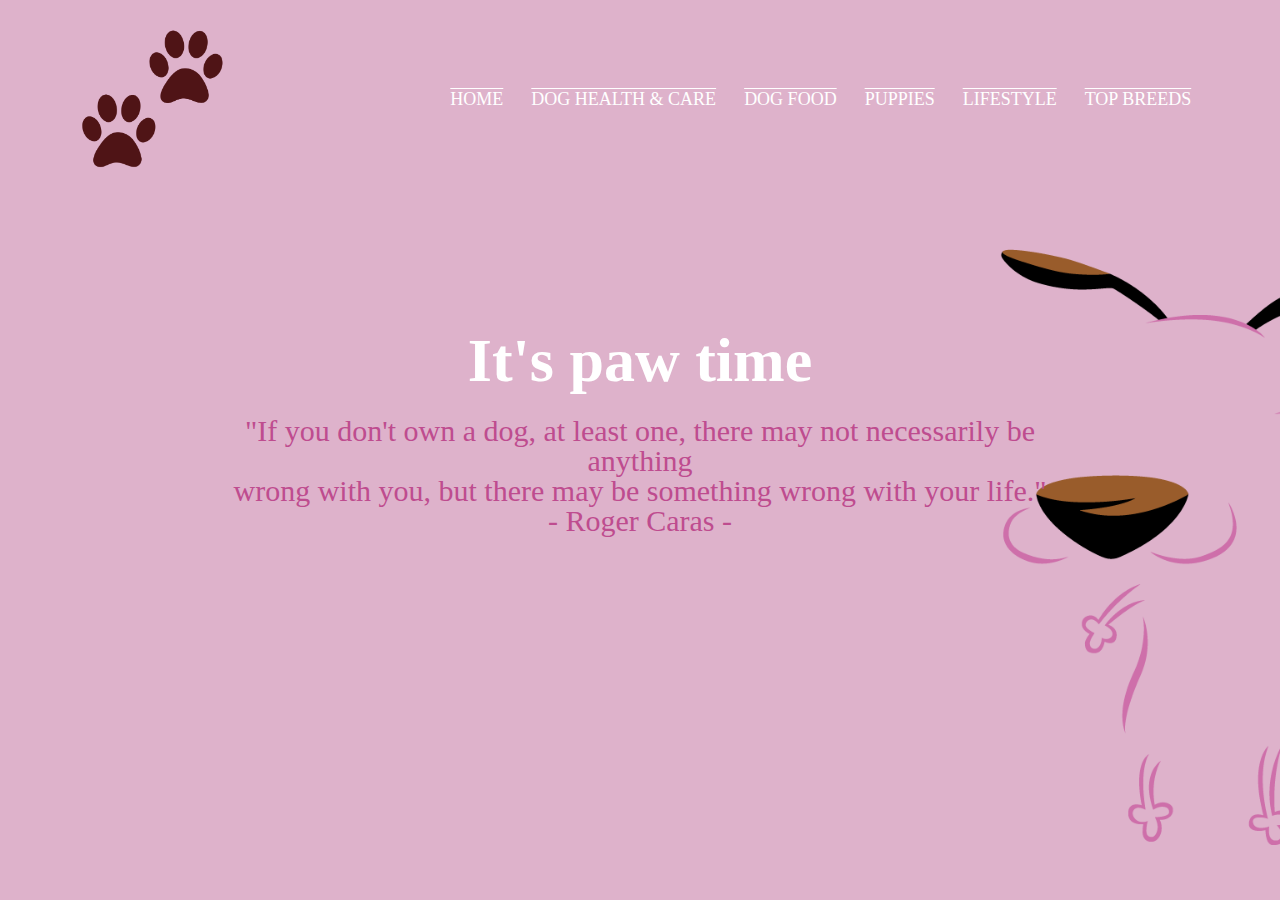
<file: index.html>
<!DOCTYPE html>
<html>
  <head>
    <meta name="viewport" content="with=device-width, initial-scale=1.0" />
    <title>Paw time</title>
    <link rel="stylesheet" href="style.css" />
    <link rel="preconnect" href="https://fonts.googleapis.com" />
    <link rel="preconnect" href="https://fonts.gstatic.com" crossorigin />
    <link
      href="http://cdnjs.cloudflare.com/ajax/libs/font-awesome/4.3.0/css/font-awesome.css"
      rel="stylesheet"
      type="text/css"
    />
  </head>

  <body>
    <section class="header">
      <nav>
        <a href="index.html"><img src="imagini/logo2.png" /></a>
        <div class="nav-links" id="navLinks">
          <span class="fa fa-times" onclick="hideMenu()"></span>
          <ul>
            <li><a href="index.html">HOME</a></li>
            <li><a href="health.html">DOG HEALTH & CARE</a></li>
            <li><a href="food.html">DOG FOOD</a></li>
            <li><a href="puppies.html">PUPPIES</a></li>
            <li><a href="lifestyle.html">LIFESTYLE</a></li>
            <li><a href="breeds.html">TOP BREEDS</a></li>
          </ul>
        </div>
        <span class="fa fa-bars" onclick="showMenu()"></span>
      </nav>

      <div class="text-box">
        <h1>It's paw time</h1>
        <p>
          "If you don't own a dog, at least one, there may not necessarily be
          anything <br />wrong with you, but there may be something wrong with
          your life." <br />- Roger Caras -
        </p>
      </div>
    </section>

    <!--JS inchidere/deschidere-->
    <script>
      var navLinks = document.getElementById("navLinks");

      function showMenu() {
        navLinks.style.right = "0";
      }
      function hideMenu() {
        navLinks.style.right = "-200px";
      }
    </script>
  </body>
</html>
</file>
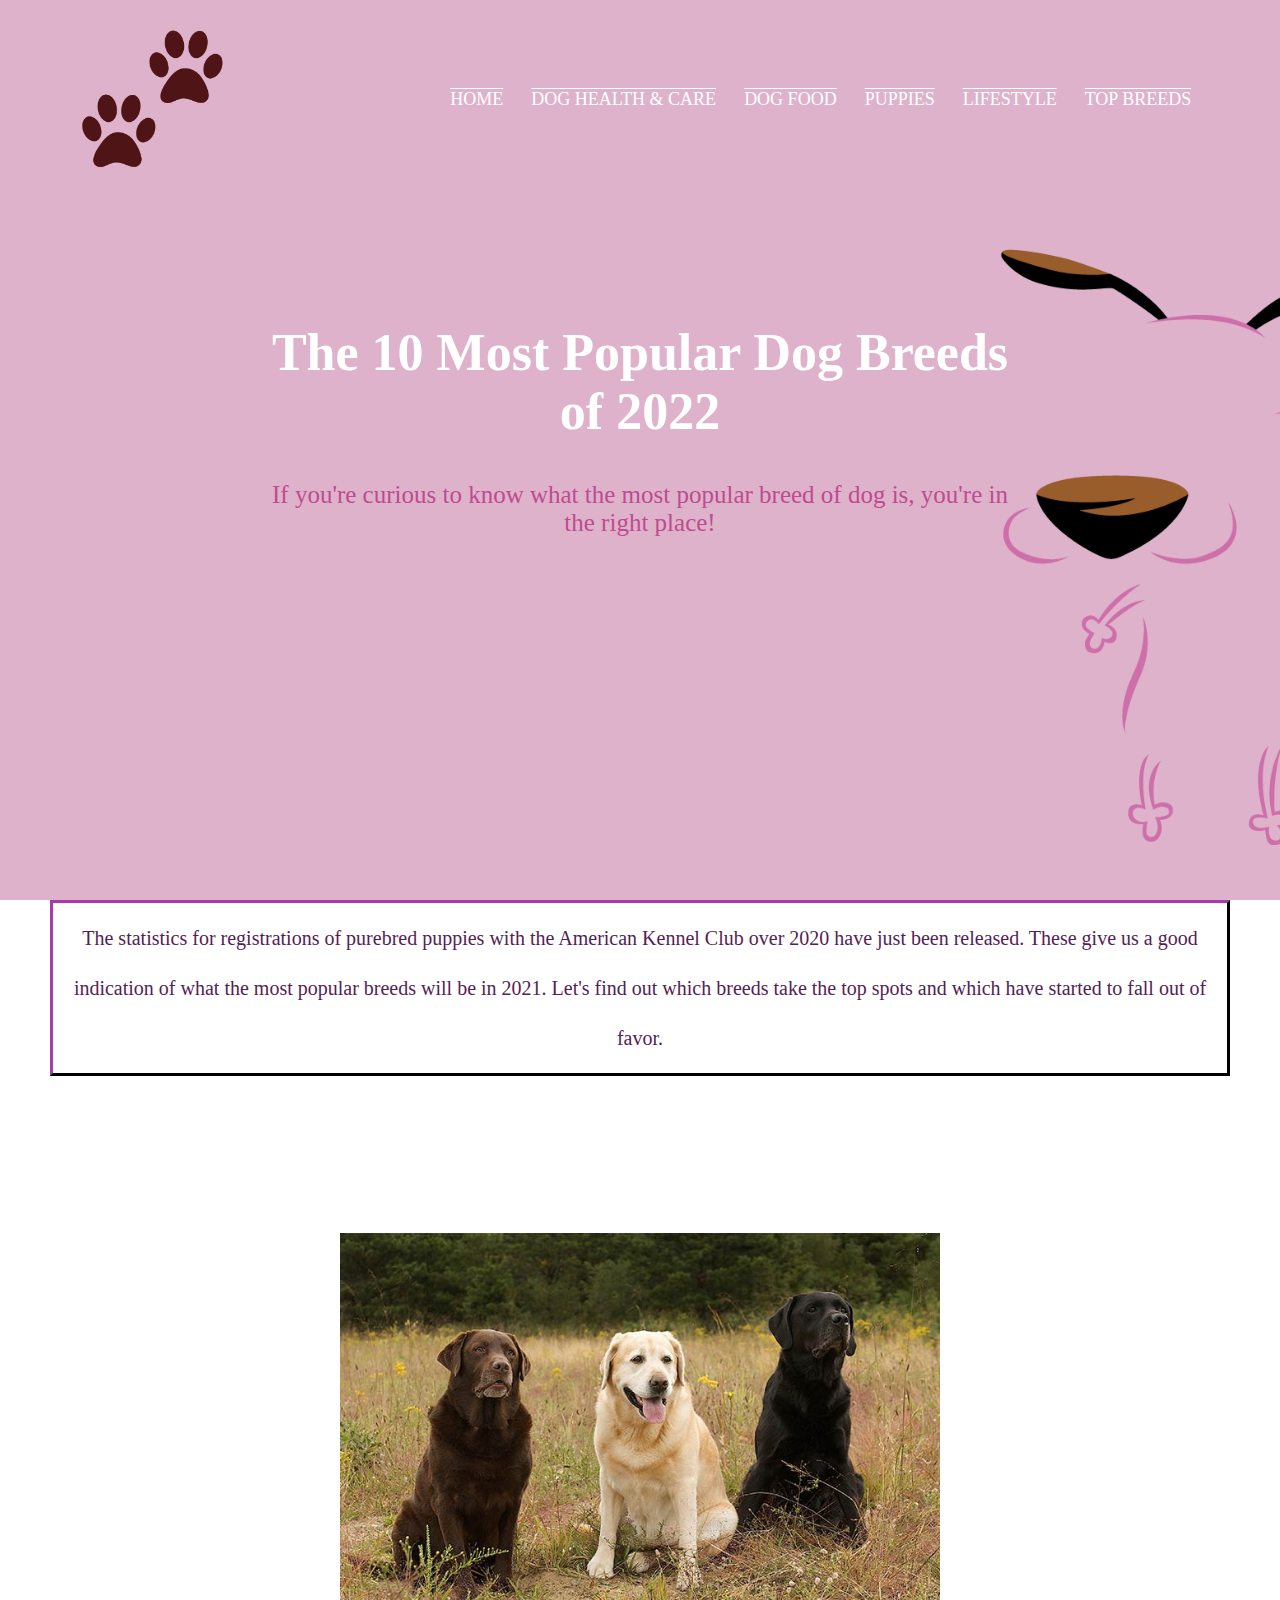
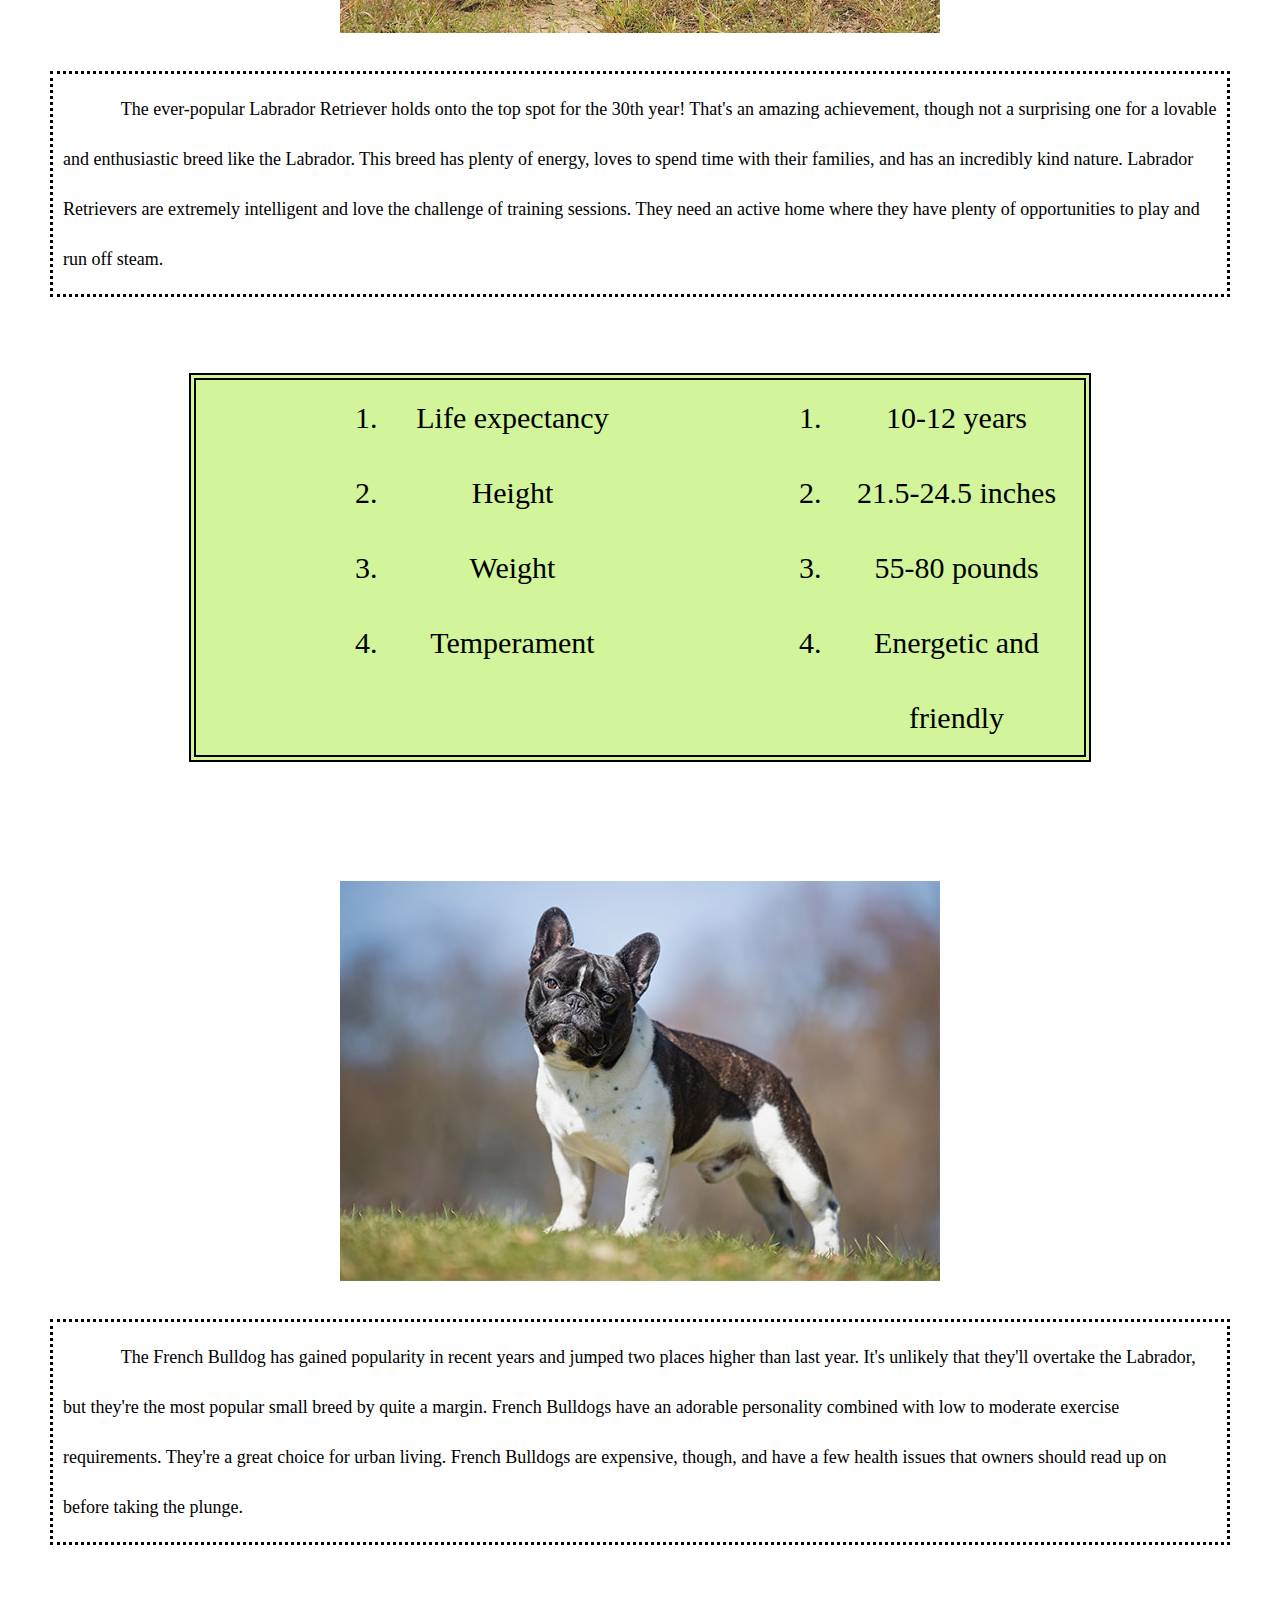
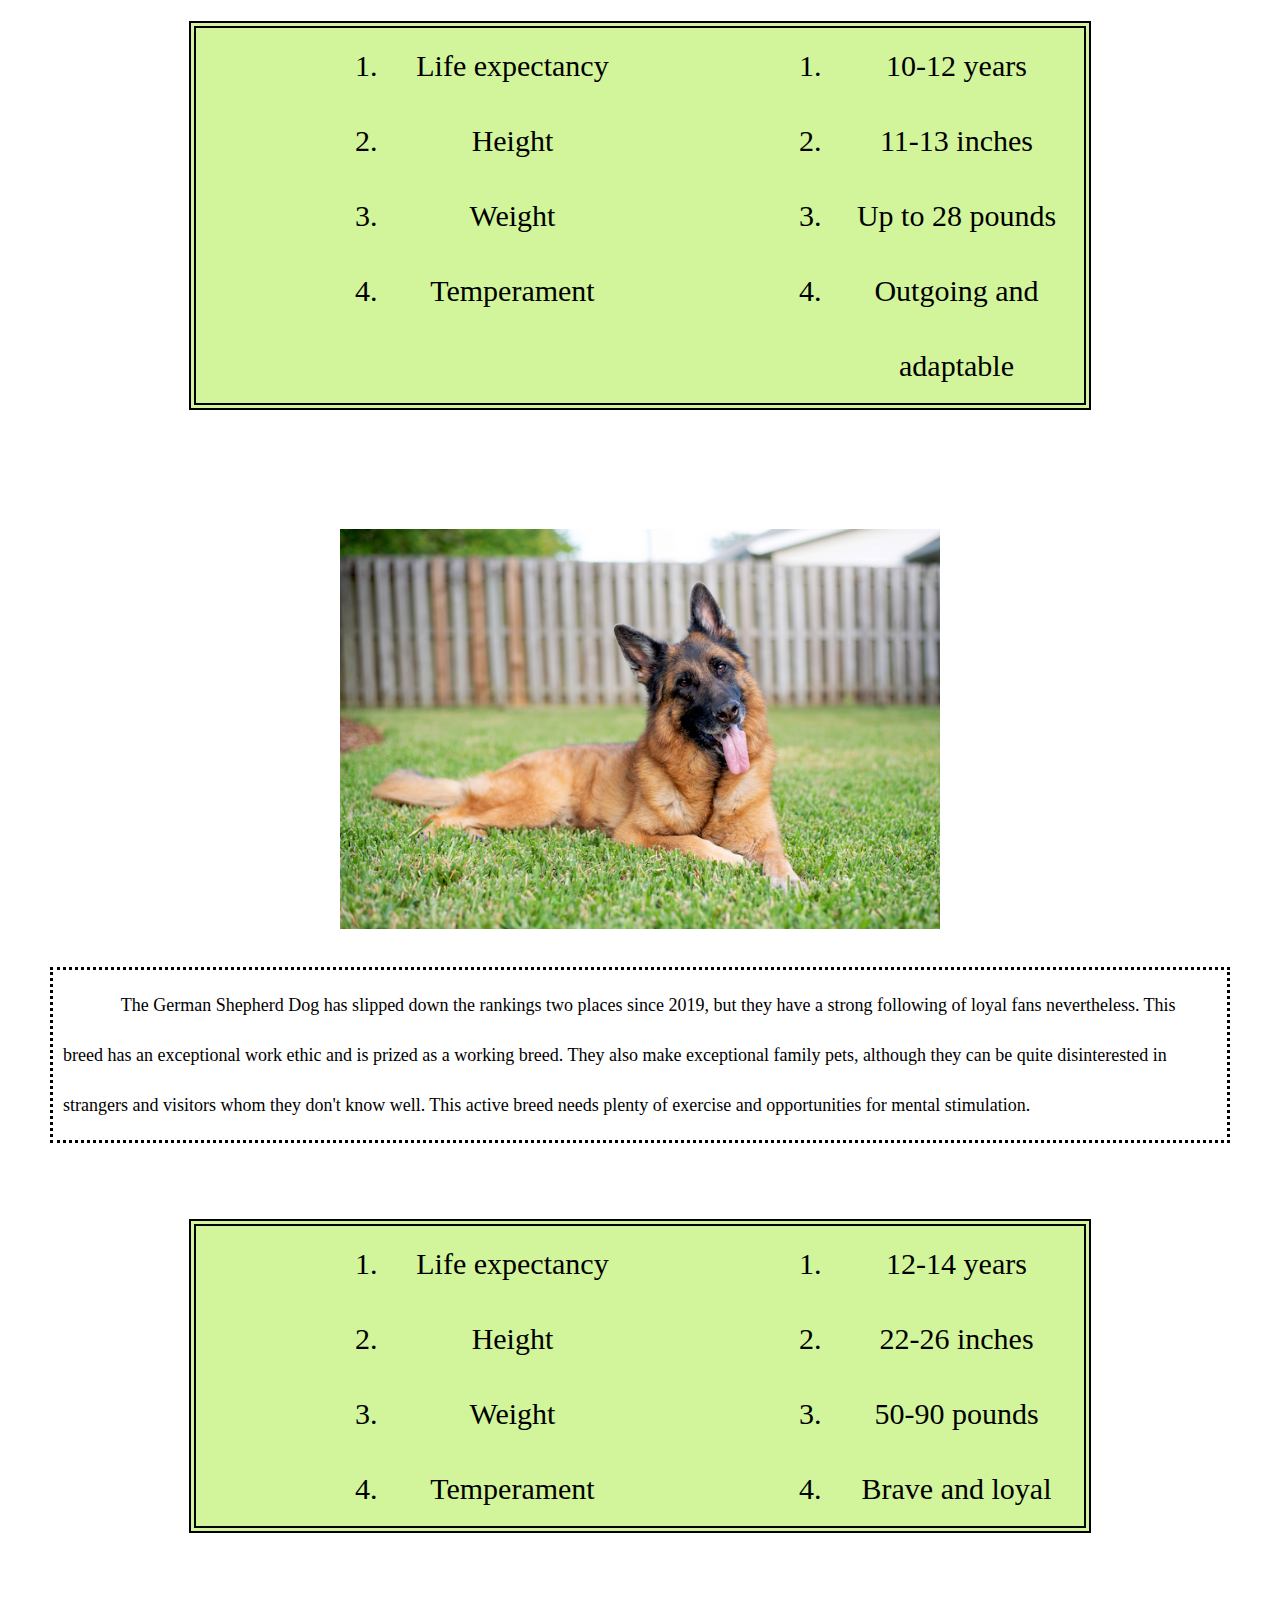
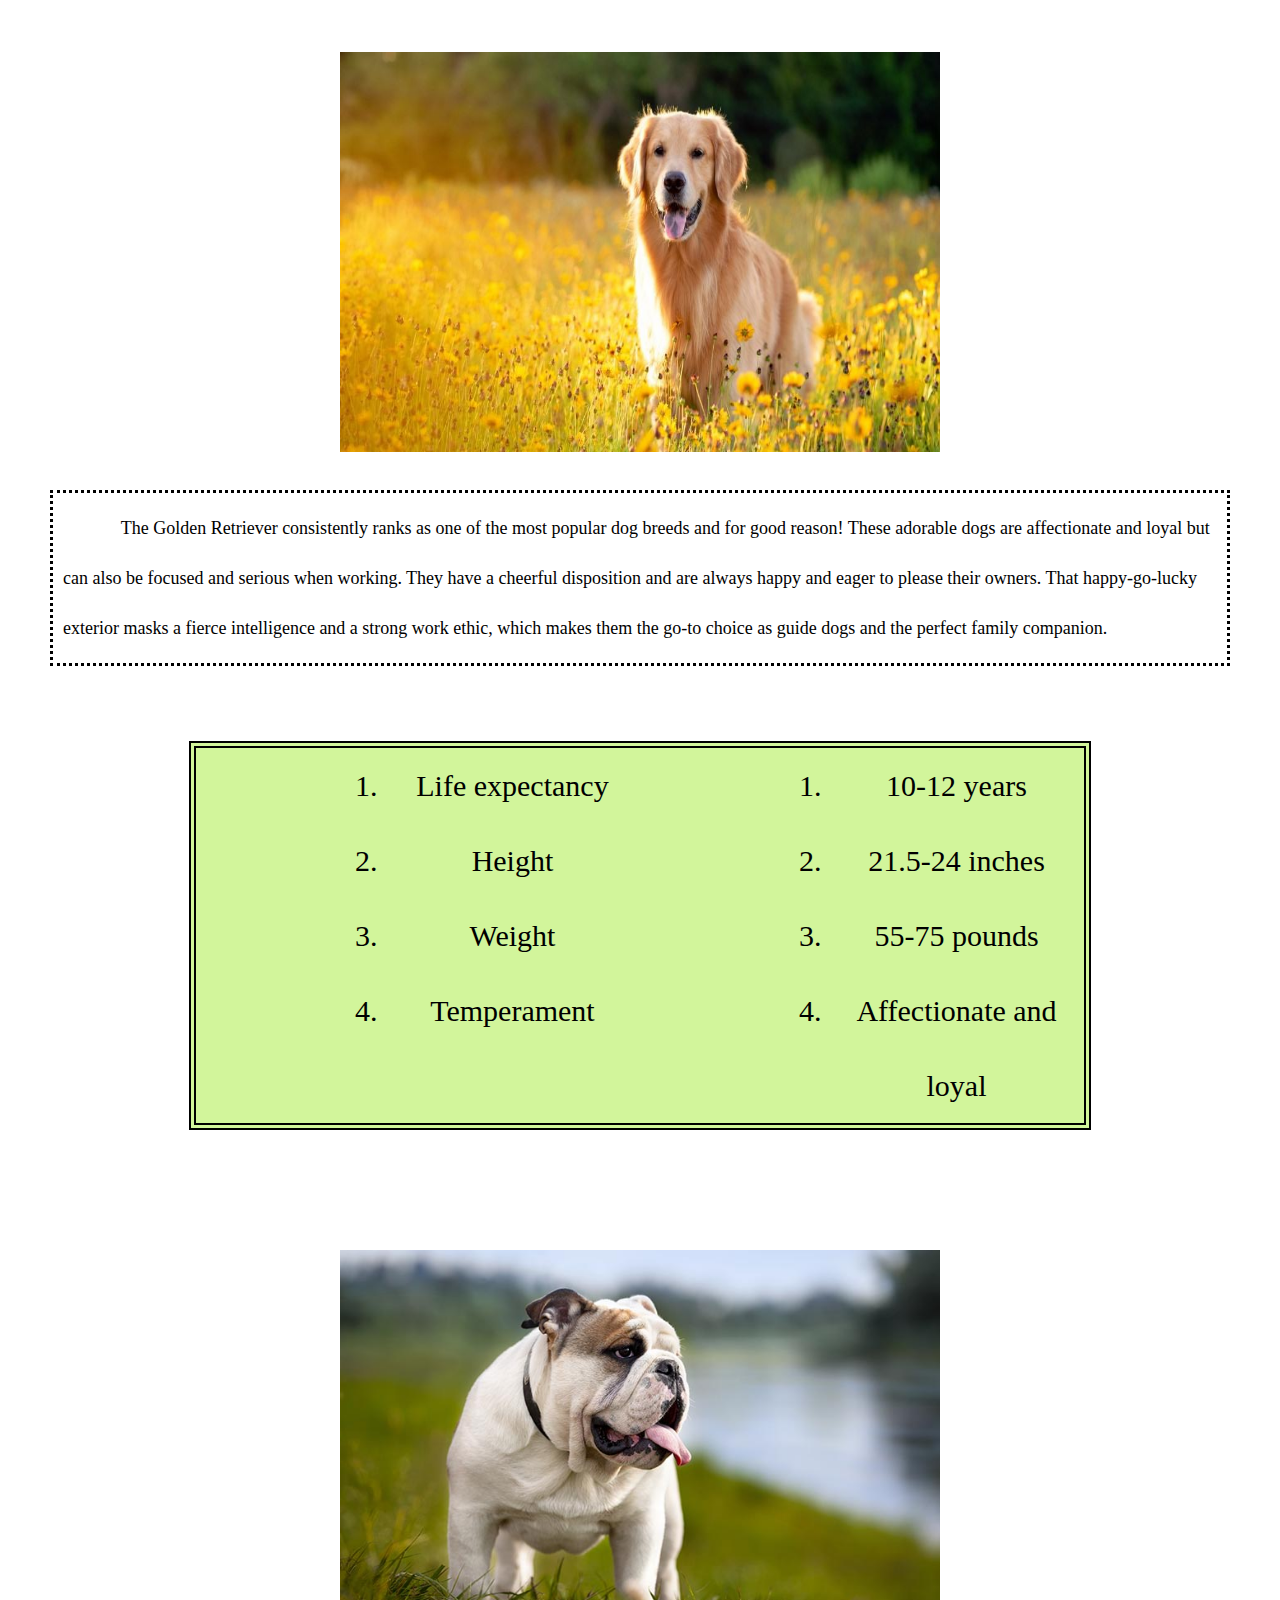
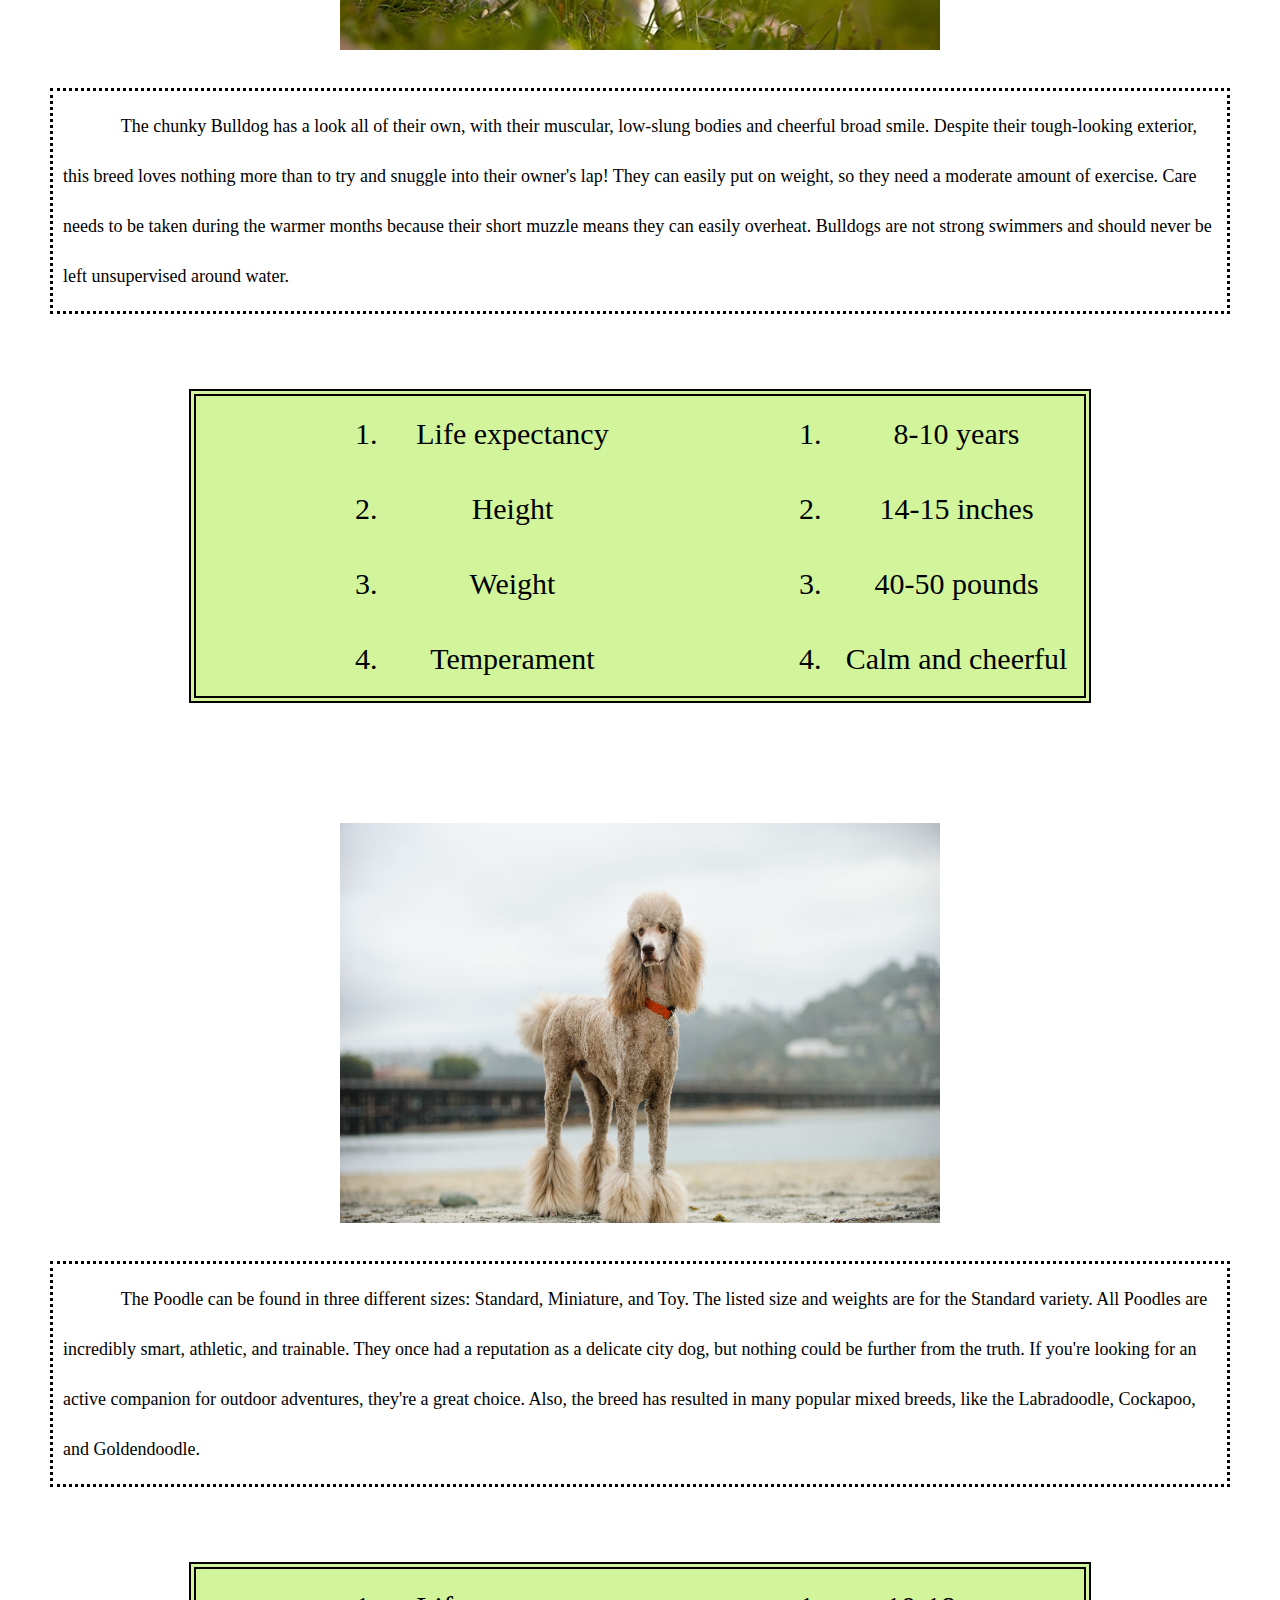
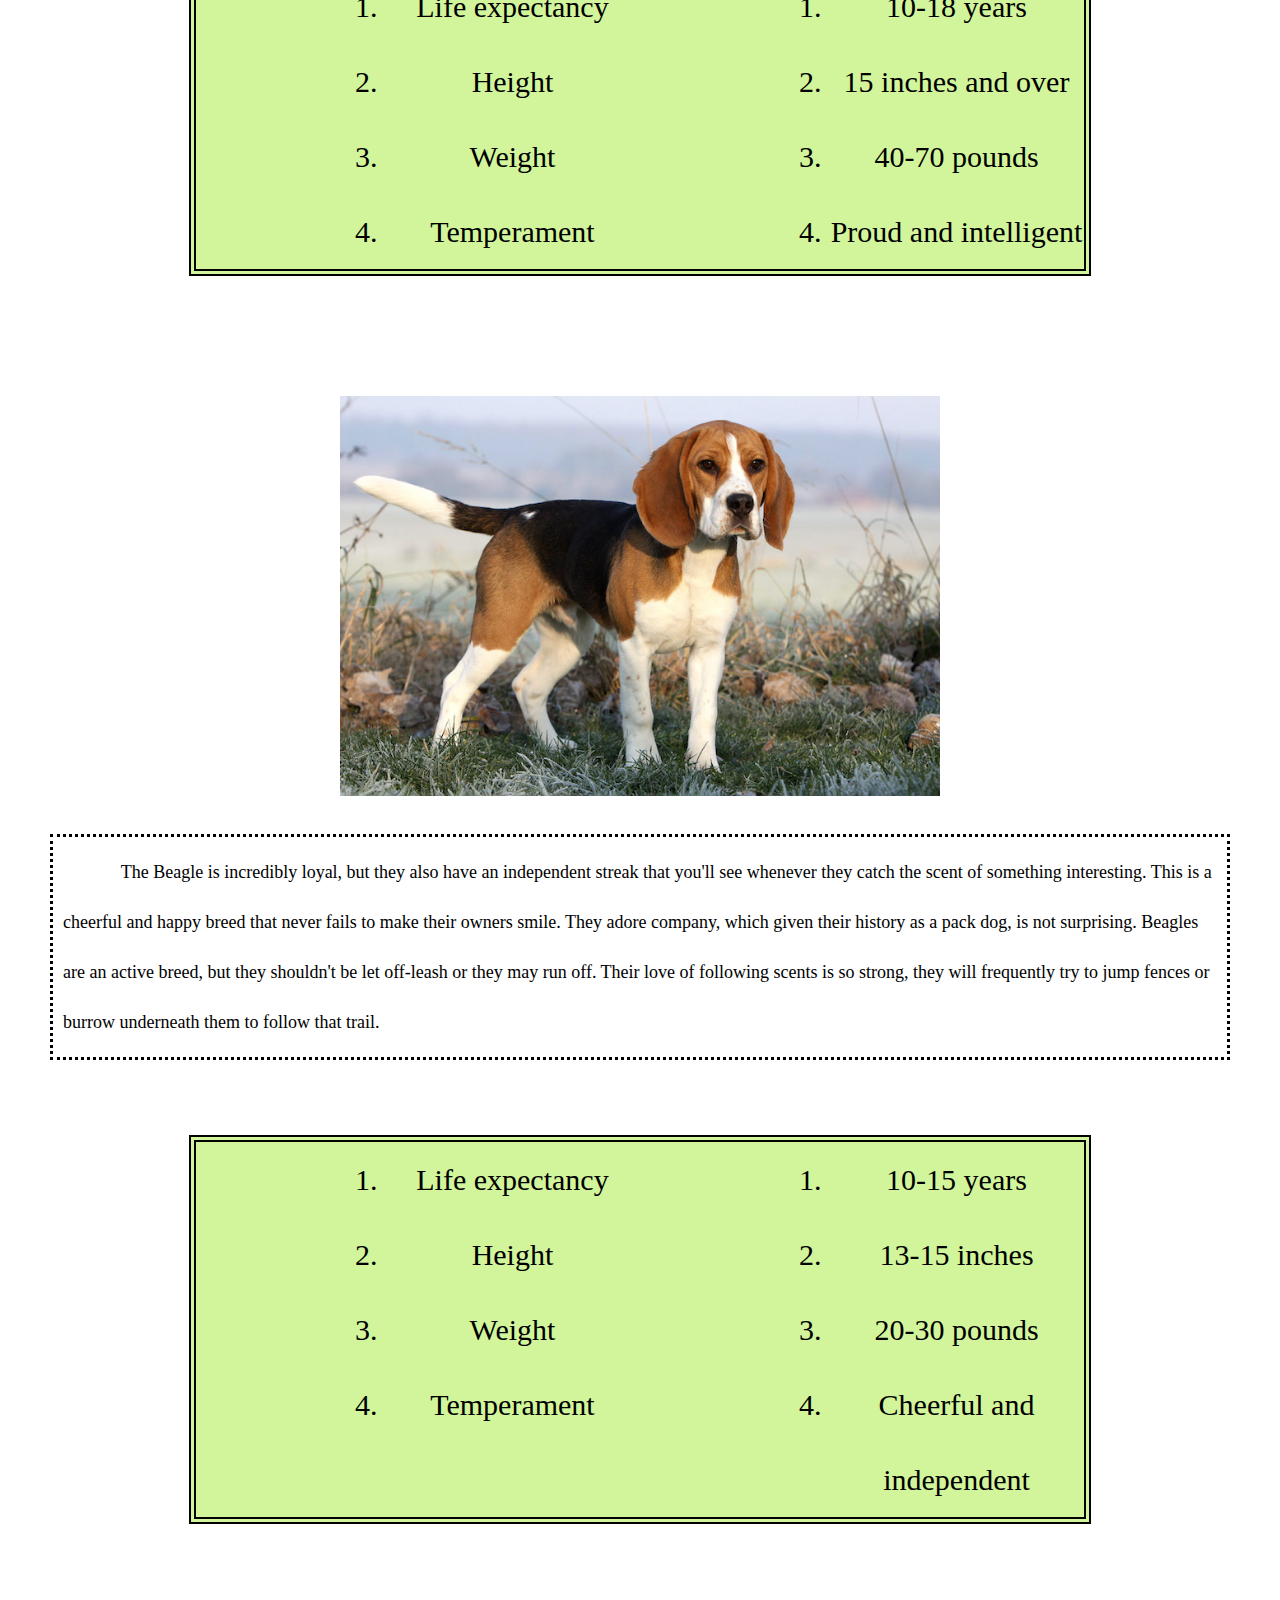
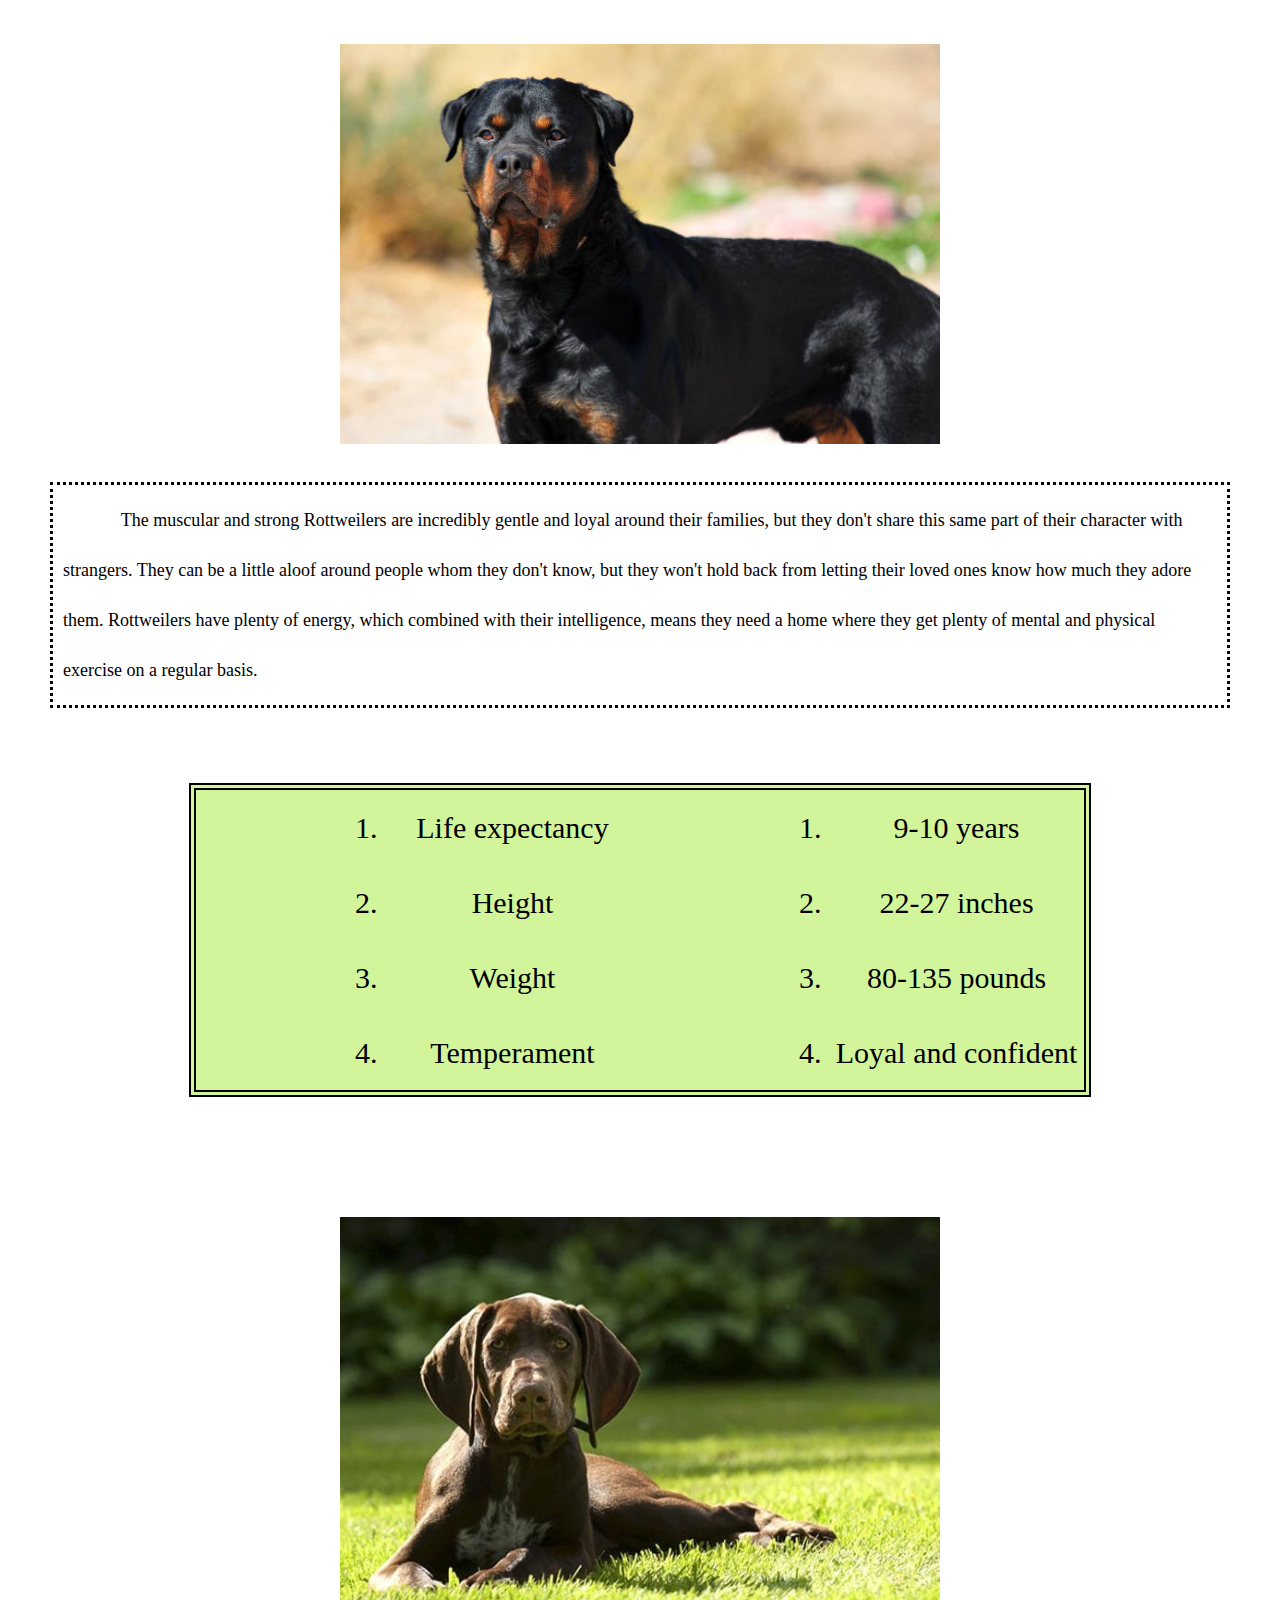
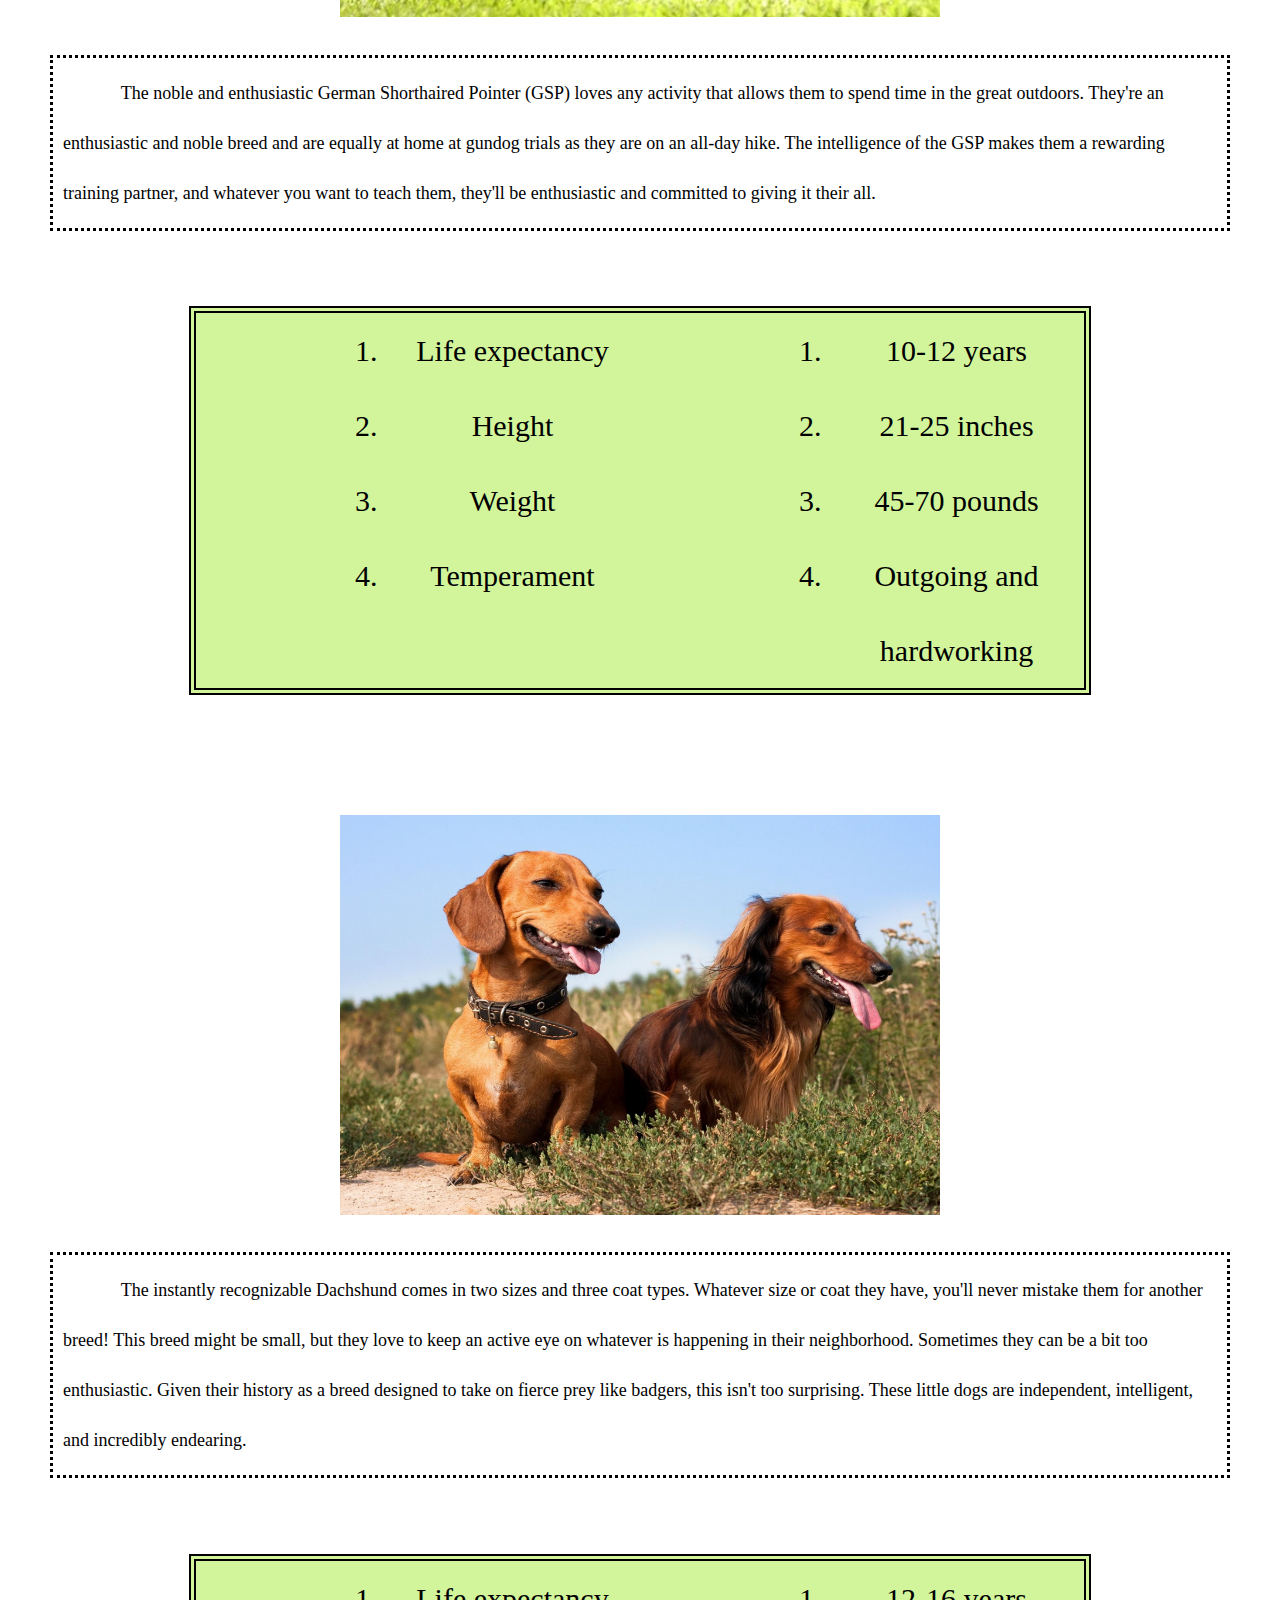
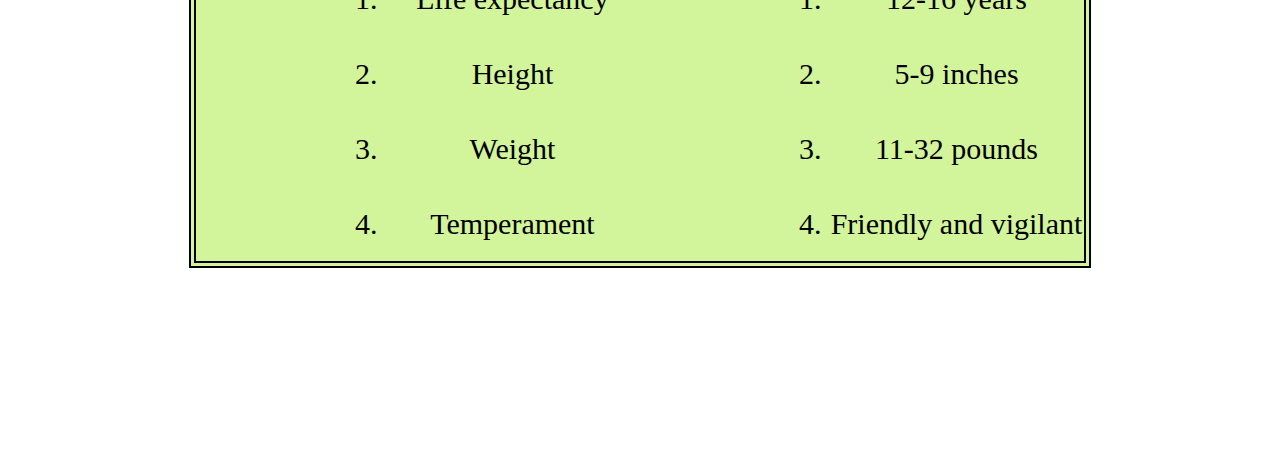
<file: breeds.html>
<!DOCTYPE html>
<html>
  <head>
    <meta name="viewport" content="with=device-width, initial-scale=1.0" />
    <title>Paw time: Breeds</title>
    <link rel="stylesheet" href="breeds.css" />
    <link rel="preconnect" href="https://fonts.googleapis.com" />
    <link rel="preconnect" href="https://fonts.gstatic.com" crossorigin />
    <link
      href="http://cdnjs.cloudflare.com/ajax/libs/font-awesome/4.3.0/css/font-awesome.css"
      rel="stylesheet"
      type="text/css"
    />
  </head>
    
  <body>
    <section class="header">
      <nav>
        <a href="index.html"><img src="imagini/logo2.png" /></a>
        <div class="nav-links" id="navLinks">
          <span class="fa fa-times" onclick="hideMenu()"></span>
          <ul>
            <li><a href="index.html">HOME</a></li>
            <li><a href="health.html">DOG HEALTH & CARE</a></li>
            <li><a href="food.html">DOG FOOD</a></li>
            <li><a href="puppies.html">PUPPIES</a></li>
            <li><a href="lifestyle.html">LIFESTYLE</a></li>
            <li><a href="breeds.html">TOP BREEDS</a></li>
          </ul>
        </div>
        <span class="fa fa-bars" onclick="showMenu()"></span>
      </nav>
      <!-- <section class="poze">
      <div class="row">
       <div class="column">
        <img src="imagini/dog-puppy-on-garden-royalty-free-image-1586966191.jpg" />
       </div>
       <div class="column">
        <img src="imagini/AGVC_Blog-Graphic_202101_AGG_R1.jpg"/>
       </div>
      </div>
      </section> -->
      <div class="text-box">
        <h1>The 10 Most Popular Dog Breeds of 2022</h1>
        <p>
            If you're curious to know what the most popular breed of dog is, you're in the right place!
        </p>
    </section>
    <section>
    <div class="intro"><p>      
        The statistics for registrations of purebred puppies with the American Kennel Club over 2020 have 
        just been released. These give us a good indication of what the most popular breeds will be in 2021. 
        Let's find out which breeds take the top spots and which have started to fall out of favor.</p>
    </section>
    

    <!-- <div class="wrapper">
        <section class="left"></section>
        

        
        <section class="right"></section>
        
    </div> -->
    

    <section class="info">
       
        <article>
            <h2>
                1. Labrador Retriever
            </h2> 
                <img class="imagine" src="imagini/labrador.jpg"/>
            
            <p>
                The ever-popular Labrador Retriever holds onto the top spot for the 30th year! That's an amazing achievement, 
                though not a surprising one for a lovable and enthusiastic breed like the Labrador. This breed has plenty of
                 energy, loves to spend time with their families, and has an incredibly kind nature. Labrador Retrievers are
                  extremely intelligent and love the challenge of training sessions. They need an active home where they have 
                  plenty of opportunities to play and run off steam.
            </p>
            <div class="flex-container">
                <div><ol>
                    <li>Life expectancy</li>
                    <li>Height</li>
                    <li>Weight</li>
                    <li>Temperament</li>
                </ol></div>
                <div><ol>
                    <li>10-12 years</li>
                    <li>21.5-24.5 inches</li>
                    <li>55-80 pounds</li>
                    <li>Energetic and friendly</li>
                </ol></div>
              </div>
                   


            </article>

            <article>
                <h2>
                    2. French Bulldog
                </h2> 
                    <img class="imagine" src="imagini/french.jpg"/>
                
                
                <p>
                    The French Bulldog has gained popularity in recent years and jumped two places higher than last year. 
                    It's unlikely that they'll overtake the Labrador, but they're the most popular small breed by quite a margin. 
                    French Bulldogs have an adorable personality combined with low to moderate exercise requirements. 
                    They're a great choice for urban living. French Bulldogs are expensive, though, and have a few health issues that 
                    owners should read up on before taking the plunge.
                </p>
                <div class="flex-container">
                    <div><ol>
                        <li>Life expectancy</li>
                        <li>Height</li>
                        <li>Weight</li>
                        <li>Temperament</li>
                    </ol></div>
                    <div><ol>
                        <li>10-12 years</li>
                        <li>11-13 inches</li>
                        <li>Up to 28 pounds</li>
                        <li>Outgoing and adaptable</li>
                    </ol></div>
                  </div>
                </article>
            
                <article>
                    <h2>
                        3. German Shepherd Dog
                    </h2> 
                        <img class="imagine" src="imagini/german.jpeg"/>
                    
                    <p>
                        The German Shepherd Dog has slipped down the rankings two places since 2019, but they have a strong 
                        following of loyal fans nevertheless. This breed has an exceptional work ethic and is prized as a 
                        working breed. They also make exceptional family pets, although they can be quite disinterested 
                        in strangers and visitors whom they don't know well. This active breed needs plenty of exercise and 
                        opportunities for mental stimulation.
                    </p>
                    <div class="flex-container">
                        <div><ol>
                            <li>Life expectancy</li>
                            <li>Height</li>
                            <li>Weight</li>
                            <li>Temperament</li>
                        </ol></div>
                        <div><ol>
                            <li>12-14 years</li>
                            <li>22-26 inches</li>
                            <li>50-90 pounds</li>
                            <li>Brave and loyal</li>
                        </ol></div>
                      </div>
                    </article>

                    <article>
                        <h2>
                            4. Golden Retriever
                        </h2> 
                            <img class="imagine" src="imagini/golden.jpg"/>
                        
                        <p>
                            The Golden Retriever consistently ranks as one of the most popular dog breeds and for good reason! 
                            These adorable dogs are affectionate and loyal but can also be focused and serious when working. 
                            They have a cheerful disposition and are always happy and eager to please their owners. 
                            That happy-go-lucky exterior masks a fierce intelligence and a strong work ethic, which makes 
                            them the go-to choice as guide dogs and the perfect family companion.
                        </p>
                        <div class="flex-container">
                            <div><ol>
                                <li>Life expectancy</li>
                                <li>Height</li>
                                <li>Weight</li>
                                <li>Temperament</li>
                            </ol></div>
                            <div><ol>
                                <li>10-12 years</li>
                                <li>21.5-24 inches</li>
                                <li>55-75 pounds</li>
                                <li>Affectionate and loyal</li>
                            </ol></div>
                          </div>
                        </article>

                    <article>
                        <h2> 
                            5.Bulldog
                        </h2> 
                            <img class="imagine" src="imagini/bulldog.jpg"/>
                        <p>
                            The chunky Bulldog has a look all of their own, with their muscular, low-slung bodies and cheerful broad smile. 
                            Despite their tough-looking exterior, this breed loves nothing more than to try and snuggle into their owner's
                             lap! They can easily put on weight, so they need a moderate amount of exercise. Care needs to be taken during 
                             the warmer months because their short muzzle means they can easily overheat. Bulldogs are not strong swimmers 
                             and should never be left unsupervised around water.
                        </p>
                        <div class="flex-container">
                            <div><ol>
                                <li>Life expectancy</li>
                                <li>Height</li>
                                <li>Weight</li>
                                <li>Temperament</li>
                            </ol></div>
                            <div><ol>
                                <li>8-10 years</li>
                                <li>14-15 inches</li>
                                <li>40-50 pounds</li>
                                <li>Calm and cheerful</li>
                            </ol></div>
                          </div>
                     </article>


                    <article>
                    <h2>
                    6. Poodle
                    </h2> 
                    <img class="imagine" src="imagini/poodle.jpg"/>
                                
                    <p>
                        The Poodle can be found in three different sizes: Standard, Miniature, and Toy. The listed size 
                        and weights are for the Standard variety. All Poodles are incredibly smart, athletic, and trainable. 
                        They once had a reputation as a delicate city dog, but nothing could be further from the truth. If you're
                         looking for an active companion for outdoor adventures, they're a great choice. Also, the breed has resulted 
                         in many popular mixed breeds, like the Labradoodle, Cockapoo, and Goldendoodle.
                    </p>
                    <div class="flex-container">
                        <div><ol>
                            <li>Life expectancy</li>
                            <li>Height</li>
                            <li>Weight</li>
                            <li>Temperament</li>
                        </ol></div>
                        <div><ol>
                            <li>10-18 years</li>
                            <li>15 inches and over</li>
                            <li>40-70 pounds</li>
                            <li>Proud and intelligent</li>
                        </ol></div>
                      </div>
                    </article>

                    <article>
                    <h2>
                    7. Beagle
                    </h2> 
                    <img class="imagine" src="imagini/beagle.jpg"/>
                                    
                    <p>
                        The Beagle is incredibly loyal, but they also have an independent streak that you'll
                         see whenever they catch the scent of something interesting. This is a cheerful and happy
                          breed that never fails to make their owners smile. They adore company, which given their history as a pack dog, 
                          is not surprising. Beagles are an active breed, but they shouldn't be let off-leash or they may run off. 
                          Their love of following scents is so strong, they will frequently try to jump fences or burrow underneath 
                          them to follow that trail.
                    </p>
                    <div class="flex-container">
                        <div><ol>
                            <li>Life expectancy</li>
                            <li>Height</li>
                            <li>Weight</li>
                            <li>Temperament</li>
                        </ol></div>
                        <div><ol>
                            <li>10-15 years</li>
                            <li>13-15 inches</li>
                            <li>20-30 pounds</li>
                            <li>Cheerful and independent</li>
                        </ol></div>
                      </div>
                    </article>

                    <article>
                    <h2>
                    8. Rottweiler
                    </h2> 
                    <img class="imagine" src="imagini/Rottweiler.jpg"/>
                                        
                    <p>
                        The muscular and strong Rottweilers are incredibly gentle and loyal around their families, but they don't
                         share this same part of their character with strangers. They can be a little aloof around people whom they don't
                          know, but they won't hold back from letting their loved ones know how much they adore them. Rottweilers have plenty 
                          of energy, which combined with their intelligence, means they need a home where they get plenty of mental and 
                          physical exercise on a regular basis.
                    </p>
                    <div class="flex-container">
                        <div><ol>
                            <li>Life expectancy</li>
                            <li>Height</li>
                            <li>Weight</li>
                            <li>Temperament</li>
                        </ol></div>
                        <div><ol>
                            <li>9-10 years</li>
                            <li>22-27 inches</li>
                            <li>80-135 pounds</li>
                            <li>Loyal and confident</li>
                        </ol></div>
                      </div>
                    </article>


                    <article>
                    <h2>
                    9. German Shorthaired Pointer
                    </h2> 
                    <img class="imagine" src="imagini/pointer.jpg"/>
                                            
                    <p>
                        The noble and enthusiastic German Shorthaired Pointer (GSP) loves any activity that allows 
                        them to spend time in the great outdoors. They're an enthusiastic and noble breed and are equally 
                        at home at gundog trials as they are on an all-day hike. The intelligence of the GSP makes them a 
                        rewarding training partner, and whatever you want to teach them, they'll
                         be enthusiastic and committed to giving it their all.
                    </p>
                    <div class="flex-container">
                        <div><ol>
                            <li>Life expectancy</li>
                            <li>Height</li>
                            <li>Weight</li>
                            <li>Temperament</li>
                        </ol></div>
                        <div><ol>
                            <li>10-12 years</li>
                            <li>21-25 inches</li>
                            <li>45-70 pounds</li>
                            <li>Outgoing and hardworking</li>
                        </ol></div>
                      </div>
                    </article>


                    <article>
                    <h2>
                    10. Dachshund
                    </h2> 
                    <img class="imagine" src="imagini/abc.jpg"/>
                                                
                    <p>
                        The instantly recognizable Dachshund comes in two sizes and three coat types. Whatever 
                        size or coat they have, you'll never mistake them for another breed! This breed might be 
                        small, but they love to keep an active eye on whatever is happening in their neighborhood. 
                        Sometimes they can be a bit too enthusiastic. Given their history as a breed designed to take on fierce prey 
                        like badgers, this isn't too surprising. These little dogs are independent, intelligent, and incredibly endearing.
                    </p>
                    <div class="flex-container">
                        <div><ol>
                            <li>Life expectancy</li>
                            <li>Height</li>
                            <li>Weight</li>
                            <li>Temperament</li>
                        </ol></div>
                        <div><ol>
                            <li>12-16 years</li>
                            <li>5-9 inches</li>
                            <li>11-32 pounds</li>
                            <li>Friendly and vigilant</li>
                        </ol></div>
                      </div>
                    </article>


    </section>

    <footer>
      
    </footer>

    <!--JS inchidere/deschidere-->
    <script>
      var navLinks = document.getElementById("navLinks");

      function showMenu() {
        navLinks.style.right = "0";
      }
      function hideMenu() {
        navLinks.style.right = "-200px";
      }
    </script>
  </body>
</html>
</file>
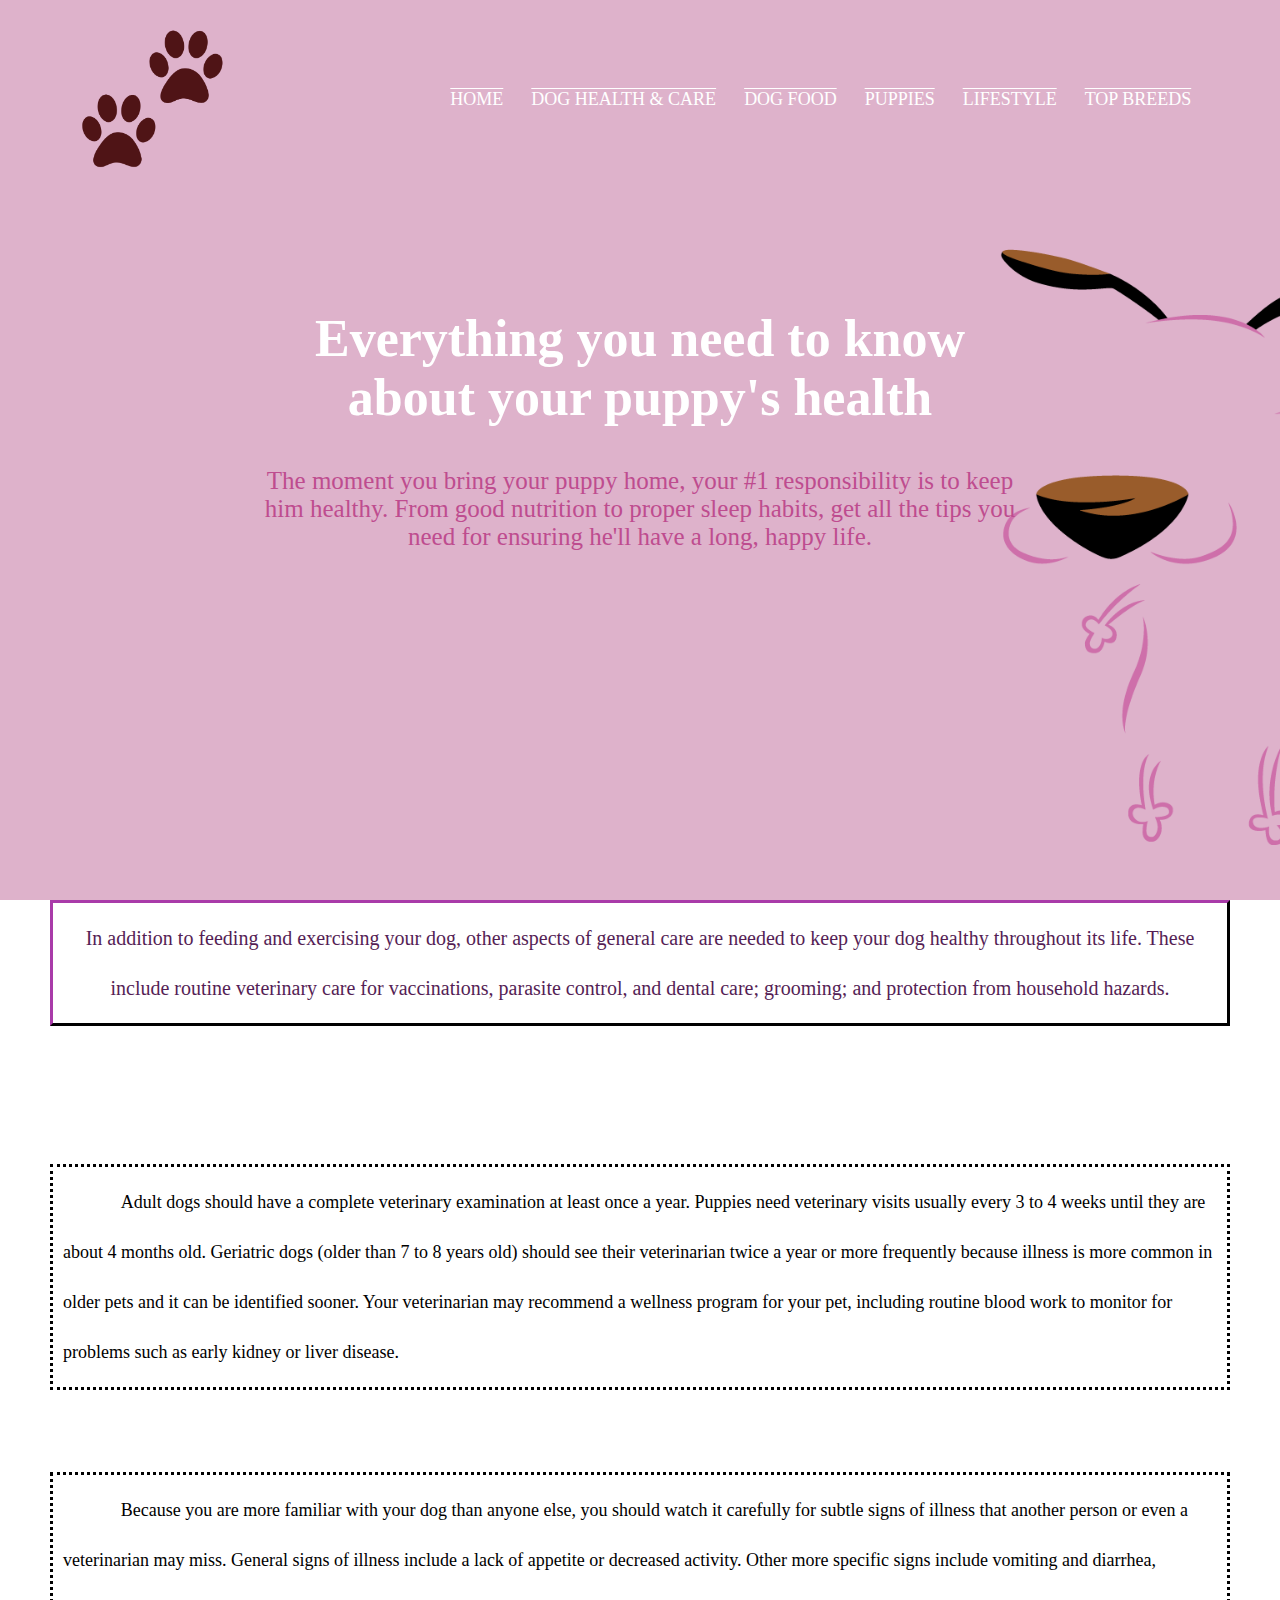
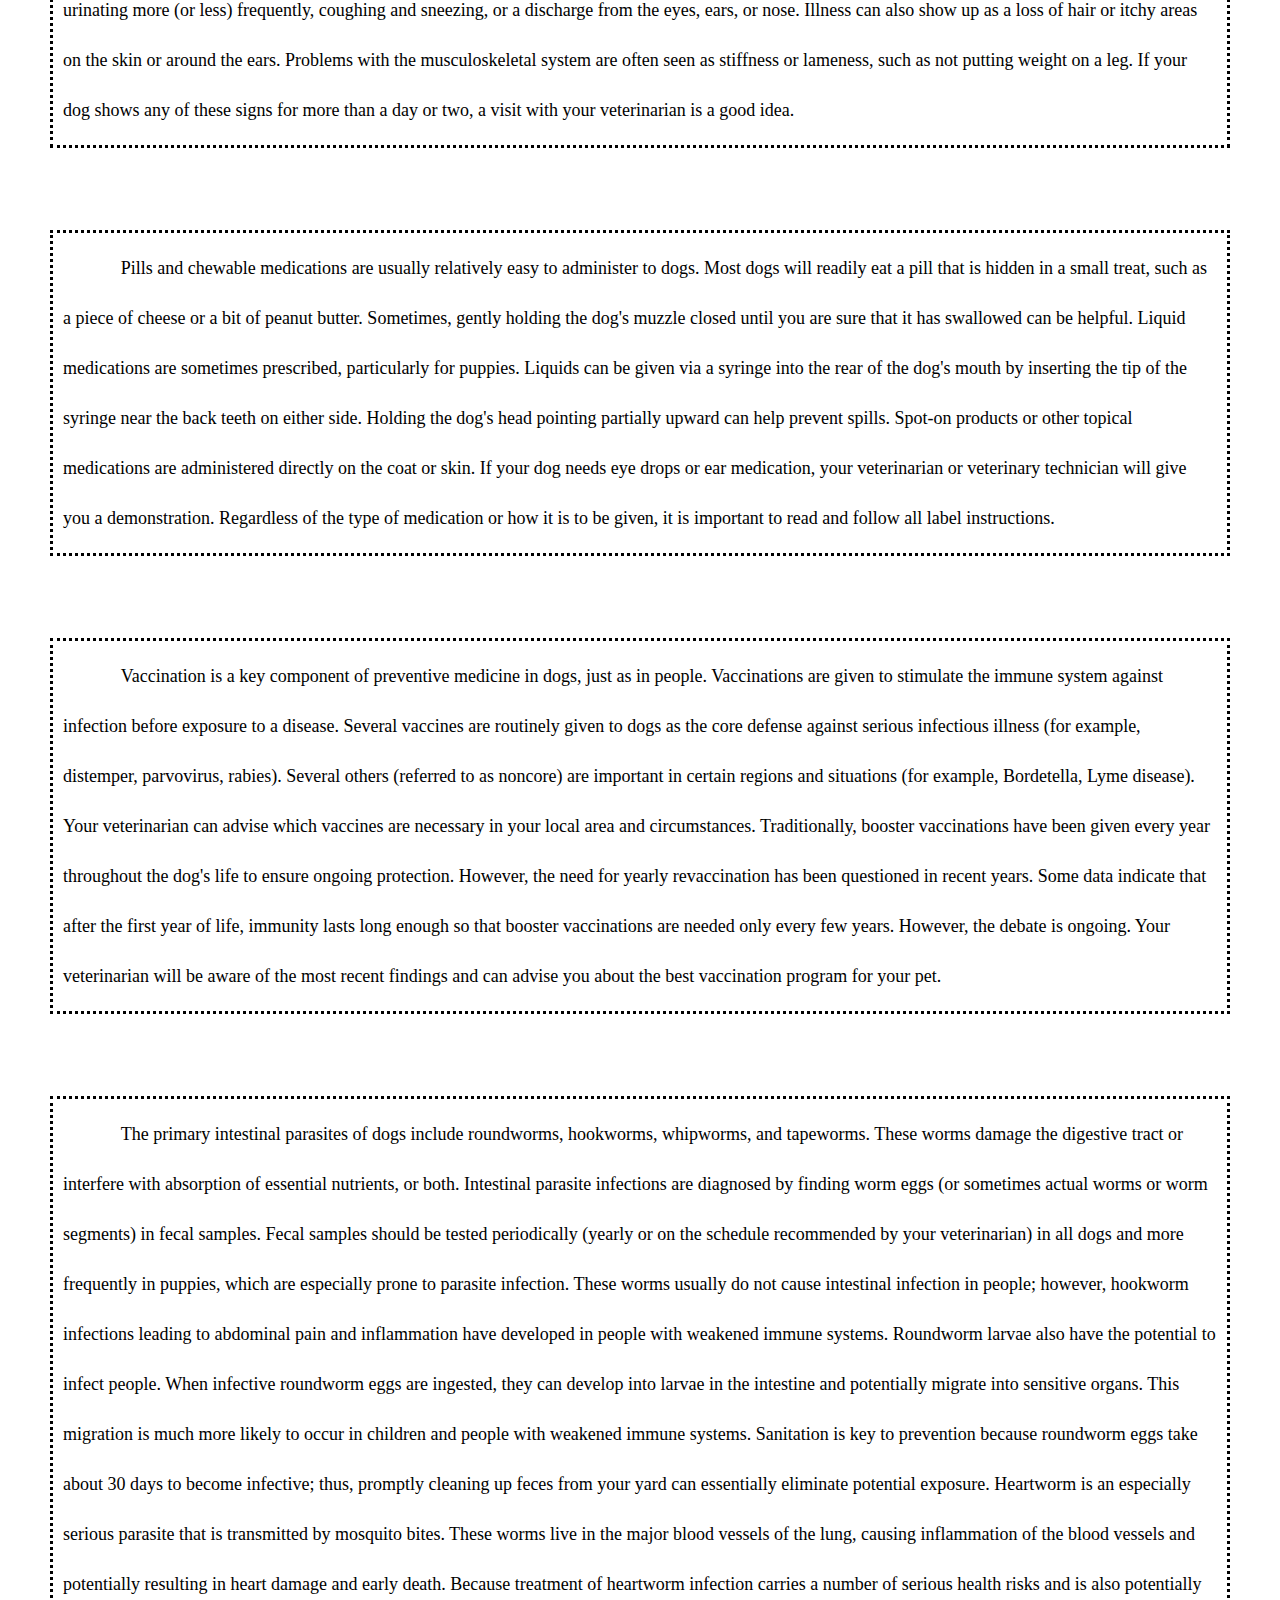
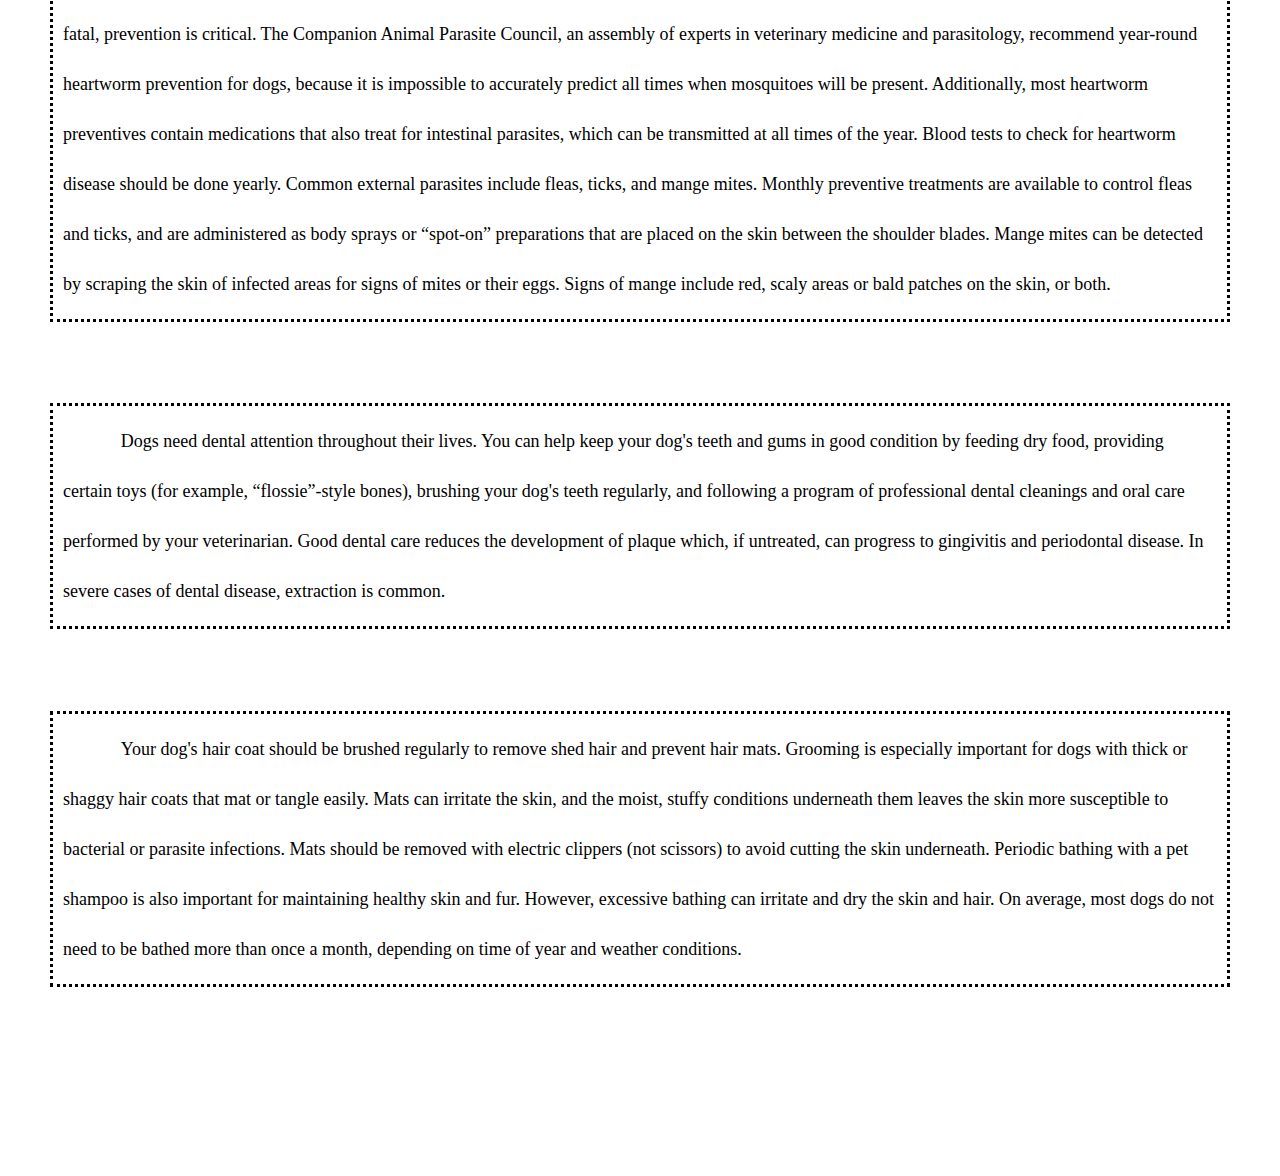
<file: health.html>
<!DOCTYPE html>
<html>
  <head>
    <meta name="viewport" content="with=device-width, initial-scale=1.0" />
    <title>Paw time: Health&Care</title>
    <link rel="stylesheet" href="health.css" />
    <link rel="preconnect" href="https://fonts.googleapis.com" />
    <link rel="preconnect" href="https://fonts.gstatic.com" crossorigin />
    <link
      href="http://cdnjs.cloudflare.com/ajax/libs/font-awesome/4.3.0/css/font-awesome.css"
      rel="stylesheet"
      type="text/css"
    />
  </head>

  <body>

    
  <body>
    <section class="header">
      <nav>
        <a href="index.html"><img src="imagini/logo2.png" /></a>
        <div class="nav-links" id="navLinks">
          <span class="fa fa-times" onclick="hideMenu()"></span>
          <ul>
            <li><a href="index.html">HOME</a></li>
            <li><a href="health.html">DOG HEALTH & CARE</a></li>
            <li><a href="food.html">DOG FOOD</a></li>
            <li><a href="puppies.html">PUPPIES</a></li>
            <li><a href="lifestyle.html">LIFESTYLE</a></li>
            <li><a href="breeds.html">TOP BREEDS</a></li>
          </ul>
        </div>
        <span class="fa fa-bars" onclick="showMenu()"></span>
      </nav>
      <!-- <section class="poze">
      <div class="row">
       <div class="column">
        <img src="imagini/dog-puppy-on-garden-royalty-free-image-1586966191.jpg" />
       </div>
       <div class="column">
        <img src="imagini/AGVC_Blog-Graphic_202101_AGG_R1.jpg"/>
       </div>
      </div>
      </section> -->
      <div class="text-box">
        <h1>Everything you need to know about your puppy's health</h1>
        <p>
            The moment you bring your puppy home, your #1 responsibility is to keep him healthy.
            From good nutrition to proper sleep habits, get all the tips you need for ensuring 
            he'll have a long, happy life.
        </p>
    </section>
    <section>
    <div class="intro"><p>      In addition to feeding and exercising your dog, other aspects of general care are needed to 
      keep your dog healthy throughout its life. These include routine veterinary care for vaccinations, 
      parasite control, and dental care; grooming; and protection from household hazards.</p>
    </section>
    
    <section class="info">
      <article>
      <h2>Importance of Veterinary Care</h2>
      <p>Adult dogs should have a complete veterinary examination at least once a year. Puppies need veterinary visits
         usually every 3 to 4 weeks until they are about 4 months old. Geriatric dogs (older than 7 to 8 years old) should 
         see their veterinarian twice a year or more frequently because illness is more common in older pets and it can be 
         identified sooner. Your veterinarian may recommend a wellness program for your pet, including routine blood work to 
         monitor for problems such as early kidney or liver disease.</p></article>
      
      <article>
      <h2>Signs of Illness</h2>
      <p>Because you are more familiar with your dog than anyone else, you should watch it carefully for subtle signs of 
        illness that another person or even a veterinarian may miss. General signs of illness include a lack of appetite or 
        decreased activity. Other more specific signs include vomiting and diarrhea, urinating more (or less) frequently, 
        coughing and sneezing, or a discharge from the eyes, ears, or nose. Illness can also show up as a loss of hair or 
        itchy areas on the skin or around the ears. Problems with the musculoskeletal system are often seen as stiffness or 
        lameness, such as not putting weight on a leg. If your dog shows any of these signs for more than a day or two, a visit 
        with your veterinarian is a good idea.</p></article>

      <article>
      <h2>
          Giving Medication
      </h2>
      <p>
        Pills and chewable medications are usually relatively easy to administer to dogs. Most dogs will readily eat a pill 
        that is hidden in a small treat, such as a piece of cheese or a bit of peanut butter. Sometimes, gently holding the 
        dog's muzzle closed until you are sure that it has swallowed can be helpful. Liquid medications are sometimes prescribed, 
        particularly for puppies. Liquids can be given via a syringe into the rear of the dog's mouth by inserting the tip of the 
        syringe near the back teeth on either side. Holding the dog's head pointing partially upward can help prevent spills. 
        Spot-on products or other topical medications are administered directly on the coat or skin. If your dog needs eye drops 
        or ear medication, your veterinarian or veterinary technician will give you a demonstration. Regardless of the type of 
        medication or how it is to be given, it is important to read and follow all label instructions.
      </p>
      </article>
      <article>
      <h2>
        Vaccinations
      </h2>
      <p>
        Vaccination is a key component of preventive medicine in dogs, just as in people. Vaccinations are given to stimulate 
        the immune system against infection before exposure to a disease. Several vaccines are routinely given to dogs as the 
        core defense against serious infectious illness (for example, distemper, parvovirus, rabies). Several others 
        (referred to as noncore) are important in certain regions and situations (for example, Bordetella, Lyme disease).
         Your veterinarian can advise which vaccines are necessary in your local area and circumstances.

        Traditionally, booster vaccinations have been given every year throughout the dog's life to ensure ongoing protection. 
        However, the need for yearly revaccination has been questioned in recent years. Some data indicate that after the first 
        year of life, immunity lasts long enough so that booster vaccinations are needed only every few years. However, 
        the debate is ongoing. Your veterinarian will be aware of the most recent findings and can advise you about the best 
        vaccination program for your pet.
      </p>
      </article>
      <article>
      <h2>
        Parasite Control
      </h2>
      <p>
        The primary intestinal parasites of dogs include roundworms, hookworms, whipworms, and tapeworms. These worms damage 
        the digestive tract or interfere with absorption of essential nutrients, or both. Intestinal parasite infections are 
        diagnosed by finding worm eggs (or sometimes actual worms or worm segments) in fecal samples. Fecal samples should be 
        tested periodically (yearly or on the schedule recommended by your veterinarian) in all dogs and more frequently in puppies, 
        which are especially prone to parasite infection. These worms usually do not cause intestinal infection in people; however, 
        hookworm infections leading to abdominal pain and inflammation have developed in people with weakened immune systems. 
        Roundworm larvae also have the potential to infect people. When infective roundworm eggs are ingested, they can develop 
        into larvae in the intestine and potentially migrate into sensitive organs. This migration is much more likely to occur 
        in children and people with weakened immune systems. Sanitation is key to prevention because roundworm eggs take about 
        30 days to become infective; thus, promptly cleaning up feces from your yard can essentially eliminate potential exposure.

        Heartworm is an especially serious parasite that is transmitted by mosquito bites. These worms live in the major blood vessels 
        of the lung, causing inflammation of the blood vessels and potentially resulting in heart damage and early death. 
        Because treatment of heartworm infection carries a number of serious health risks and is also potentially fatal, 
        prevention is critical. The Companion Animal Parasite Council, an assembly of experts in veterinary medicine and 
        parasitology, recommend year-round heartworm prevention for dogs, because it is impossible to accurately predict 
        all times when mosquitoes will be present. Additionally, most heartworm preventives contain medications that also
         treat for intestinal parasites, which can be transmitted at all times of the year. Blood tests to check for 
         heartworm disease should be done yearly.
        
        Common external parasites include fleas, ticks, and mange mites. Monthly preventive treatments are available to 
        control fleas and ticks, and are administered as body sprays or “spot-on” preparations that are placed on the 
        skin between the shoulder blades. Mange mites can be detected by scraping the skin of infected areas for signs 
        of mites or their eggs. Signs of mange include red, scaly areas or bald patches on the skin, or both.
      </p>
      </article>
      <article>
      <h2>
        Dental Care
      </h2>
      <p>
        Dogs need dental attention throughout their lives. You can help keep your dog's teeth and gums in good condition 
        by feeding dry food, providing certain toys (for example, “flossie”-style bones), brushing your dog's teeth 
        regularly, and following a program of professional dental cleanings and oral care performed by your veterinarian. 
        Good dental care reduces the development of plaque which, if untreated, can progress to gingivitis and periodontal 
        disease. In severe cases of dental disease, extraction is common.
      </p>
      </article>
      <article>
      <h2>
        Grooming
      </h2>
      <p>
        Your dog's hair coat should be brushed regularly to remove shed hair and prevent hair mats. Grooming is 
        especially important for dogs with thick or shaggy hair coats that mat or tangle easily. Mats can irritate 
        the skin, and the moist, stuffy conditions underneath them leaves the skin more susceptible to bacterial or
         parasite infections. Mats should be removed with electric clippers (not scissors) to avoid cutting the skin 
         underneath. Periodic bathing with a pet shampoo is also important for maintaining healthy skin and fur.
          However, excessive bathing can irritate and dry the skin and hair. On average, most dogs do not need to be 
          bathed more than once a month, depending on time of year and weather conditions.
      </p></article>
    </section>
    
    <footer>
      
    </footer>

    <!--JS inchidere/deschidere-->
    <script>
      var navLinks = document.getElementById("navLinks");

      function showMenu() {
        navLinks.style.right = "0";
      }
      function hideMenu() {
        navLinks.style.right = "-200px";
      }
    </script>
  </body>
</html>
</file>
<file: style.css>
* {
  margin: 0;
  padding: 0;
  font-family: "Inspiration", cursive;
  font-family: "Lora", serif;
  font-family: "Playfair Display", serif;
}
body {
  height: 100%;
  background-image: url(imagini/wallpaper1.png);
  background-repeat: no-repeat;
  background-size: cover;
  background-position: center;
  background-attachment: fixed; 
  
}
.header {
  min-height: 100vh;
  width: 100%;
  }
nav {
  display: flex;
  padding: 2% 6%;
  justify-content: space-between;
  align-items: center;
}
nav img {
  width: 150px;
}
.nav-links {
  flex: 1;
  text-align: right;
}
.nav-links ul li {
  list-style: none;
  display: inline-block;
  padding: 8px 12px;
  position: relative;
}
.nav-links ul li a {
  color: white;
  text-decoration: overline;
  font-size: 18px;
}
.nav-links ul li::after {
  content: "";
  width: 0%;
  height: 2px;
  background: white;
  display: block;
  margin: auto;
  transition: 0.5s;
}
.nav-links ul li:hover::after {
  width: 100%;
}
.text-box {
  width: 70%;
  color: white;
  position: absolute;
  top: 50%;
  left: 50%;
  transform: translate(-50%, -50%);
  text-align: center;
}
.text-box h1 {
  font-size: 62px;
}
.text-box p {
  font-weight: 100;
  line-height: 100%;
  width: 100%;
  margin: 20px 0 40px;
  font-size: 30px;
  color: rgb(190, 76, 143);
  
  background-color: transparent;
}
nav .fa {
  display: none;
}

@media (max-width: 768px) {
  
  .text-box h1 {
    font-size: 30px;
  }
  .text-box p{
    font-size: 20px;
  }
nav img {
  width: 100px;
}
  .nav-links ul li {
    display: block;
  }
  .nav-links {
    position: absolute;
    background: #571346;
    height: 100vh;
    width: 200px;
    top: 0;
    right: -200px;
    text-align: left;
    z-index: 2;
    transition: 2s;
  }
  nav .fa {
    display: block;
    color: #ffffff;
    margin: 10px;
    font-size: 22px;
    cursor: pointer;
  }
  .nav-links ul {
    padding: 30px;
  }
}
</file>
<file: breeds.css>
* {
  margin: 0;
  padding: 0;
  font-family: "Inspiration", cursive;
  font-family: "Lora", serif;
  font-family: "Playfair Display", serif;
}
body {
  height: 100%;
  background-image: url(imagini/wallpaper1.png);
  background-repeat: no-repeat;
  background-size: cover;
  background-position: center;
  background-attachment: fixed;
}
.header {
  min-height: 100vh;
  width: 100%;
}
nav {
  display: flex;
  padding: 2% 6%;
  justify-content: space-between;
  align-items: center;
}
nav img {
  width: 150px;
}
.nav-links {
  flex: 1;
  text-align: right;
}
.nav-links ul li {
  list-style: none;
  display: inline-block;
  padding: 8px 12px;
  position: relative;
}
.nav-links ul li a {
  color: white;
  text-decoration: overline;
  font-size: 18px;
}
.nav-links ul li::after {
  content: "";
  width: 0%;
  height: 2px;
  background: white;
  display: block;
  margin: auto;
  transition: 0.5s;
}
.nav-links ul li:hover::after {
  width: 100%;
}
.text-box {
  width: 60%;
  color: white;
  position: absolute;
  top: 50%;
  left: 50%;
  transform: translate(-50%, -50%);
  text-align: center;
}
.text-box h1 {
  font-size: 52px;
}
.text-box p {
  text-align: center;
  margin: 40px 0 40px;
  font-size: 25px;
  color: rgb(190, 76, 143);

  background-color: transparent;
  text-indent: 0%;
  border: none;
}
nav .fa {
  display: none;
}

.health {
  width: 80%;
  margin: auto;
  text-align: center;
  padding-top: 100px;
}
.health h1 {
  font-size: 36px;
  font-weight: 600;
  color: blue;
}
.intro p {
  color: rgb(85, 30, 85);
  font-size: 20px;
  font-weight: 100;
  line-height: 50px;
  padding: 10px;
  text-align: center;
  margin-top: 0px;
  margin-left: 50px;
  margin-right: 50px;

  text-indent: 0%;
  background-color: rgb(255, 255, 255);
  border-style: outset;
  border-color: rgb(85, 30, 85);
}
.info {
  margin-top: 2cm;}


  .flex-container {
    display: flex;
    flex-wrap: nowrap;
    margin-left: 5cm;
    margin-top: 2cm;
    margin-right: 5cm;
    background-size: 300px;
    background-color: rgb(210, 245, 155);
    border: double;
    border-width: 0.2cm;
    column-rule-width: 2px;
    column-rule-color: black;
    column-rule-style: dotted;
  }
  
  .flex-container > div {
    background-color: rgb(210, 245, 155);
    width: 900px;
    margin-left: 5cm;
    text-align: center;
    line-height: 75px;
    font-size: 30px;
  }
/* }
.wrapper{
    background-color: white;
    margin-left: 4cm;
    margin-right: 4cm;
}
.left{
    width: 50%;
    padding: 50px;
}
.right{
    width: 50%;
    padding: 50px;
} */
.imagine {
    width: 600px;
    height: 400px;
    display: block;
    margin-left: auto;
    margin-right: auto;
}

.info h2 {
  margin-left: 3cm;
  color: white;
  font-size: 1cm;
  margin-bottom: 0.5cm;
  margin-top: 0.5cm;
  margin-bottom: 1cm;
  margin-top: 1cm;
}
.info p {
  border-style: dotted;
  color: rgb(0, 0, 0);
  text-indent: 5%;
  font-size: 18px;
  font-weight: 100;
  line-height: 50px;
  padding: 10px;

  margin-top: 1cm;
  margin-left: 50px;
  margin-right: 50px;
  background-color: rgb(255, 255, 255);
}
footer {
  margin-bottom: 5cm;
}

@media (max-width: 768px) {
  body {
    height: 100%;
    background-image: url(imagini/wallpaper1.png);
    background-repeat: no-repeat;
    background-size: cover;
    background-position: center;
    background-attachment: fixed;
  }
  .text-box h1 {
    font-size: 30px;
  }
  .text-box p {
    font-size: 20px;
  }
  nav img {
    width: 100px;
  }
  .nav-links ul li {
    display: block;
  }
  .nav-links {
    position: absolute;
    background: #571346;
    height: 100vh;
    width: 200px;
    top: 0;
    right: -200px;
    text-align: left;
    z-index: 2;
    transition: 2s;
  }
  nav .fa {
    display: block;
    color: #ffffff;
    margin: 10px;
    font-size: 22px;
    cursor: pointer;
  }
  .nav-links ul {
    padding: 30px;
  }
  .info {
    display: block;
  }
  
  .wrapper{
    display:block;
}
.left{
    width: 100%;
    box-sizing: border-box;
}
.right{
    width:100%;
    box-sizing: border-box;
}
  .info h2 {
    font-size: 30px;
    margin-left: 0.8cm;
  }
  .info p {
    font-size: 15px;
  }
}
</file>
<file: health.css>
* {
  margin: 0;
  padding: 0;
  font-family: "Inspiration", cursive;
  font-family: "Lora", serif;
  font-family: "Playfair Display", serif;
}
body {
  height: 100%;
  background-image: url(imagini/wallpaper1.png);
  background-repeat: no-repeat;
  background-size: cover;
  background-position: center;
  background-attachment: fixed; 
  
}
.header {
  min-height: 100vh;
  width: 100%;
  }
nav {
  display: flex;
  padding: 2% 6%;
  justify-content: space-between;
  align-items: center;
}
nav img {
  width: 150px;
}
.poza img{
  flex: auto;
  height: 13cm;
  margin-top: 15cm;
  margin-left: 10cm;
  margin-right: 3cm;
}
.nav-links {
  flex: 1;
  text-align: right;
}
.nav-links ul li {
  list-style: none;
  display: inline-block;
  padding: 8px 12px;
  position: relative;
}
.nav-links ul li a {
  color: white;
  text-decoration: overline;
  font-size: 18px;
}
.nav-links ul li::after {
  content: "";
  width: 0%;
  height: 2px;
  background: white;
  display: block;
  margin: auto;
  transition: 0.5s;
}
.nav-links ul li:hover::after {
  width: 100%;
}
.text-box {
  width: 60%;
  color: white;
  position: absolute;
  top: 50%;
  left: 50%;
  transform: translate(-50%, -50%);
  text-align: center;
}
.text-box h1 {
  font-size: 52px;
}
.text-box p {
  text-align: center;
  margin: 40px 0 40px;
  font-size: 25px;
  color: rgb(190, 76, 143);

  background-color: transparent;
  text-indent: 0%;
  border: none;
}
nav .fa {
  display: none;
}

.health {
  width: 80%;
  margin: auto;
  text-align: center;
  padding-top: 100px;
}
.health h1 {
  font-size: 36px;
  font-weight: 600;
  color: blue;
}
.intro p {
  color: rgb(85, 30, 85);
  font-size: 20px;
  font-weight: 100;
  line-height: 50px;
  padding: 10px;
  text-align: center;
  margin-top: 0px;
  margin-left: 50px;
  margin-right: 50px;

  text-indent: 0%;
  background-color: rgb(255, 255, 255);
  border-style: outset;
  border-color:rgb(85, 30, 85);
  
}
.info{
  margin-top: 2cm;
}
.info h2{
  margin-left: 3cm;
  color: white;
  font-size: 1cm;
  margin-bottom: 0.5cm;
  margin-top: 0.5cm;
}
.info p{
  border-style: dotted;
  color: rgb(0, 0, 0);
  text-indent: 5%;
  font-size: 18px;
  font-weight: 100;
  line-height: 50px;
  padding: 10px;

  margin-top: 0px;
  margin-left: 50px;
  margin-right: 50px;
  background-color: rgb(255, 255, 255);
  
}
footer{
  margin-bottom: 5cm;
}


@media (max-width: 768px) {
  body{
    height: 100%;
  background-image: url(imagini/wallpaper1.png);
  background-repeat: no-repeat;
  background-size: cover;
  background-position: center;
  background-attachment: fixed; 
  
  }
  .text-box h1 {
    font-size: 30px;
  }
  .text-box p{
    font-size: 20px;
  }
nav img {
  width: 100px;
}
  .nav-links ul li {
    display: block;
  }
  .nav-links {
    position: absolute;
    background: #571346;
    height: 100vh;
    width: 200px;
    top: 0;
    right: -200px;
    text-align: left;
    z-index: 2;
    transition: 2s;
  }
  nav .fa {
    display: block;
    color: #ffffff;
    margin: 10px;
    font-size: 22px;
    cursor: pointer;
  }
  .nav-links ul {
    padding: 30px;
  }
  
.info{
  display: block;
}
.info h2{
  font-size: 30px;  
  margin-left:0.8cm;
}
.info p{
  font-size:15px;
}
}
</file>
